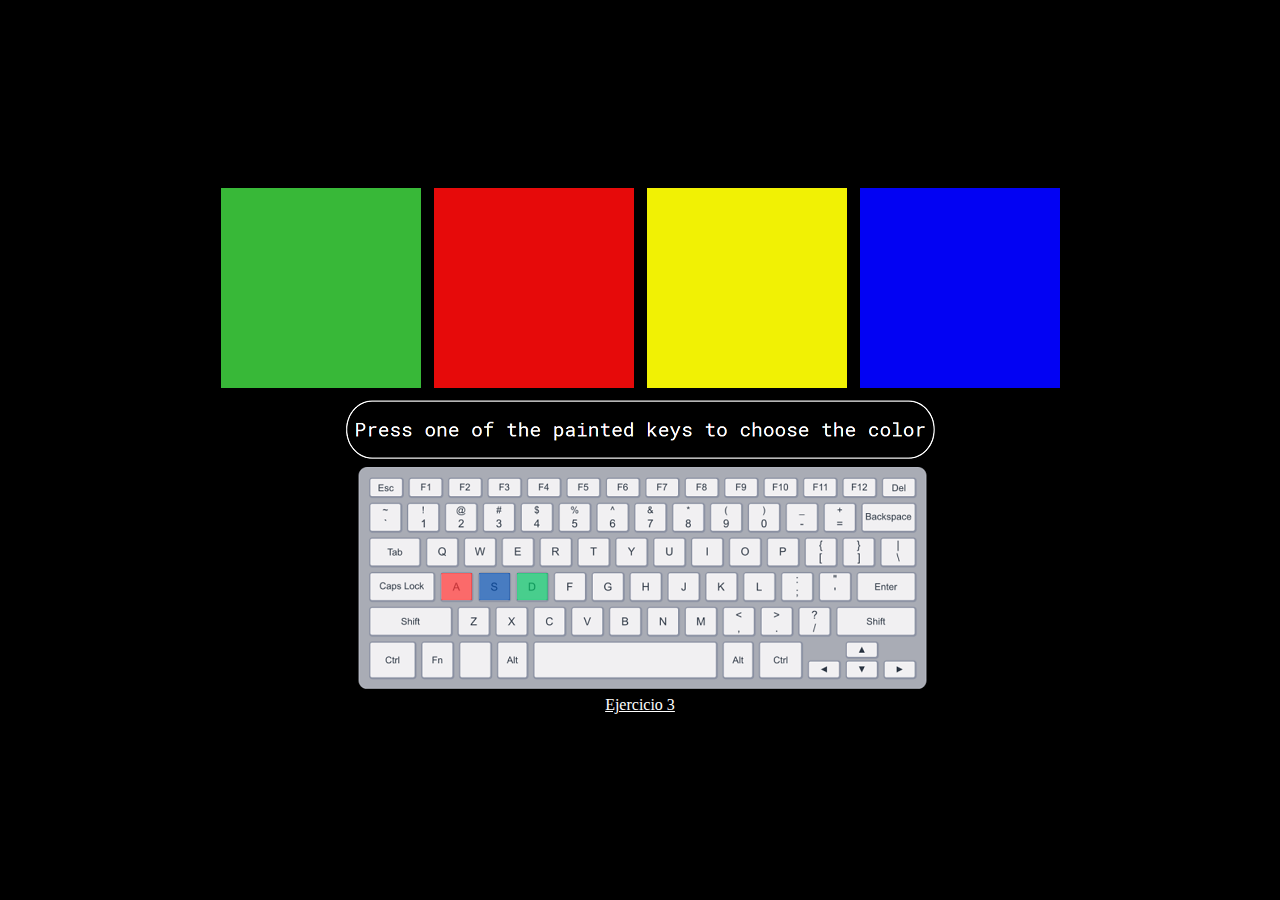
<file: index.html>
<!DOCTYPE html>
<html lang="en">
<head>
    <link rel="stylesheet" href="./assets/css/style.css">
    <meta charset="UTF-8">
    <meta name="viewport" content="width=device-width, initial-scale=1.0">
    <title>Desafio 3 - Funciones</title>
</head>
<body>
    

    <div class="container">
    <div id="div1"></div>
    <div id="div2"></div>
    <div id="div3"></div>
    <div id="div4"></div>
    </div>
    <img src="./assets/img/keyboard.png" alt="">
    <a href="./pintar.html">Ejercicio 3</a>

<script src="./assets/js/4_colorbox.js" ></script>
</body>
</html>
</file>
<file: assets/css/style.css>
html, body {
    height: 100%;
    margin: 0;
    display: flex;
    justify-content: center;
    align-items: center;
    background-color: black;
    flex-direction: column;
  }


#div1, #div2, #div3, #div4{
    height: 200px;
    width: 200px;
    border: solid 2px black;
}

.container{
    display: flex;
    align-items: center;
    justify-content: center;
    gap: 9px;
}

#div1{
    background-color: rgb(56, 184, 56);
}

#div2{
    background-color: rgb(230, 10, 10);
}
#div3{    background-color: rgb(241, 241, 4);
}
#div4{
    background-color: rgb(2, 2, 243);
}

a{
    color: white;
}
</file>
